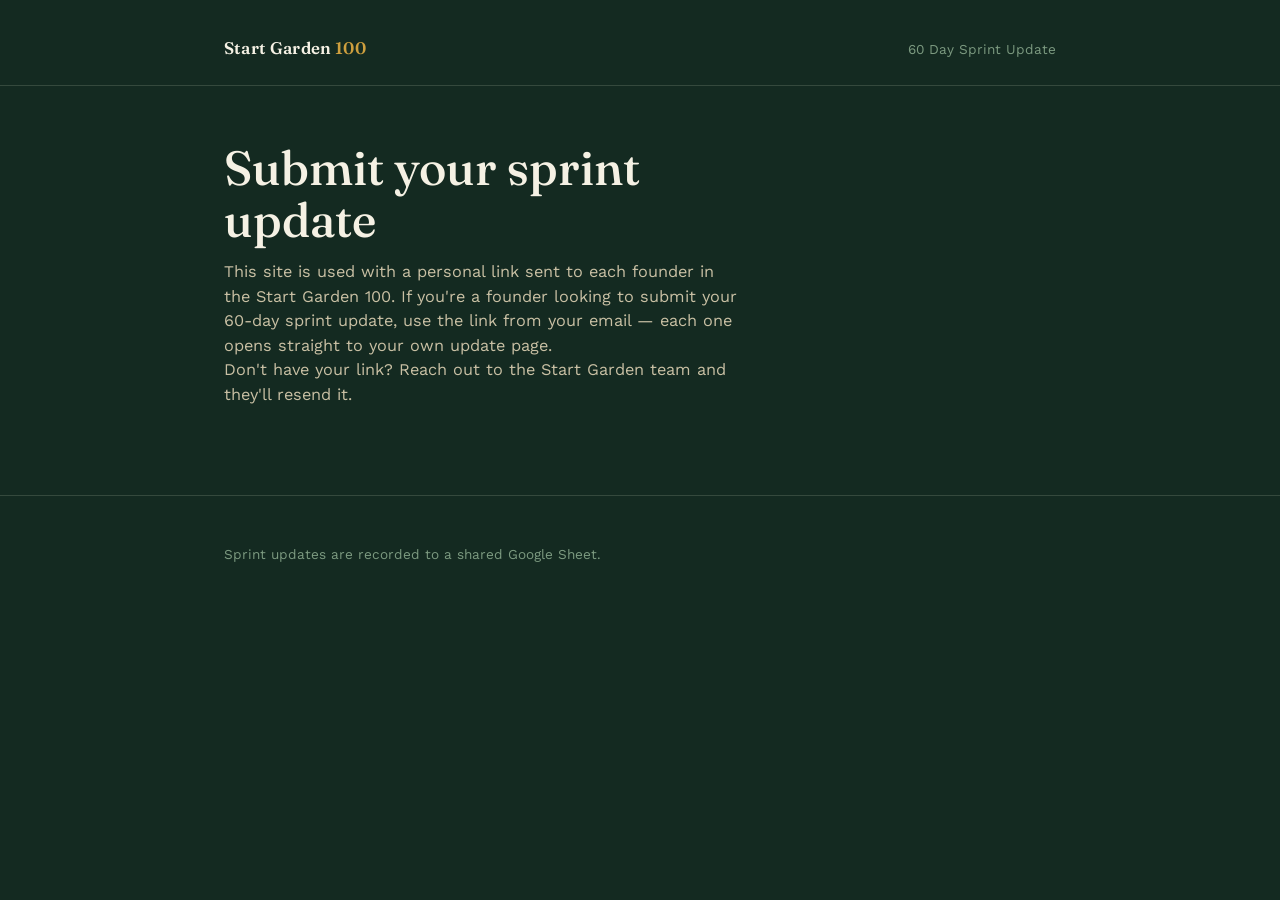
<file: index.html>
<!DOCTYPE html>
<html lang="en">
<head>
<meta charset="UTF-8">
<meta name="viewport" content="width=device-width, initial-scale=1">
<meta name="robots" content="noindex, nofollow">
<title>Start Garden 100 — 60 Day Sprint Update</title>
<meta name="description" content="Submit your 60-day sprint update for the Start Garden 100.">
<link rel="stylesheet" href="style.css">
</head>
<body>
<header class="site-header">
  <div class="shell">
    <a class="mark" href="index.html">Start Garden <span>100</span></a>
    <span class="program-tag">60 Day Sprint Update</span>
  </div>
</header>

<main>
  <div class="shell">
    <section class="roster-hero">
      <h1>Submit your sprint update</h1>
      <p>This site is used with a personal link sent to each founder in the Start Garden 100. If you're a founder looking to submit your 60-day sprint update, use the link from your email &mdash; each one opens straight to your own update page.</p>
      <p>Don't have your link? Reach out to the Start Garden team and they'll resend it.</p>
    </section>
  </div>
</main>

<footer class="site-footer">
  <div class="shell">Sprint updates are recorded to a shared Google Sheet.</div>
</footer>
</body>
</html>
</file>
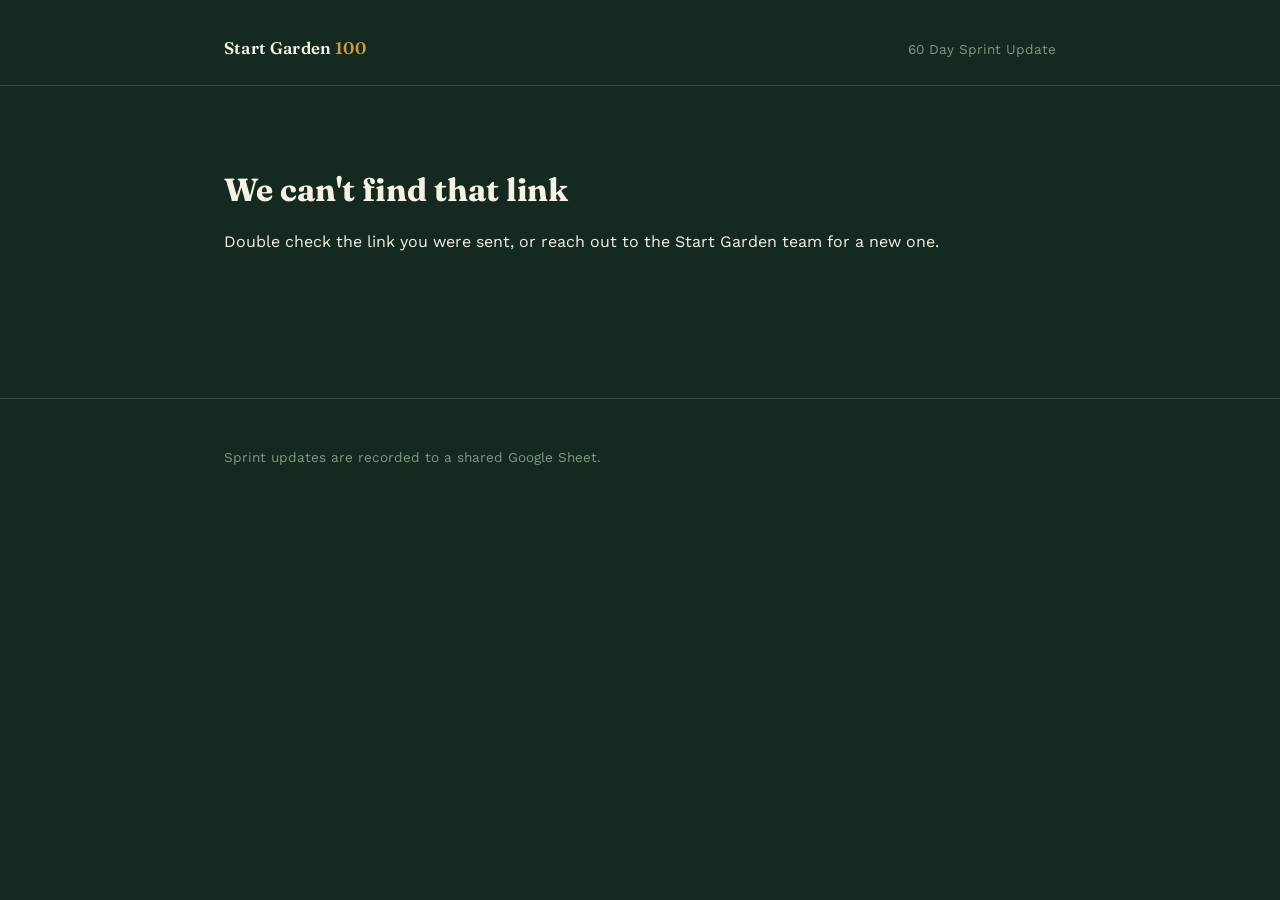
<file: founder.html>
<!DOCTYPE html>
<html lang="en">
<head>
<meta charset="UTF-8">
<meta name="viewport" content="width=device-width, initial-scale=1">
<meta name="robots" content="noindex, nofollow">
<title>60 Day Sprint Update — Start Garden 100</title>
<link rel="stylesheet" href="style.css">
</head>
<body>
<a class="skip-link" href="#main">Skip to content</a>

<header class="site-header">
  <div class="shell">
    <a class="mark" href="index.html">Start Garden <span>100</span></a>
    <span class="program-tag">60 Day Sprint Update</span>
  </div>
</header>

<main id="main">
  <div class="shell" id="page-root">

    <div class="loading-line" id="loading-state">Loading your sprint&hellip;</div>

    <div id="not-found-state" style="display:none" class="not-found">
      <h1>We can't find that link</h1>
      <p>Double check the link you were sent, or reach out to the Start Garden team for a new one.</p>
    </div>

    <div id="found-state" style="display:none">

      <section class="sprint-hero">
        <p class="sprint-eyebrow">60 Day Sprint Update</p>
        <h1 id="founder-name"></h1>
        <p class="company" id="company-name"></p>
      </section>

      <form id="sprint-form" class="sprint-form">

        <div class="record">
          <div class="record-field">
            <h2>Your stated milestone</h2>
            <p class="record-quote" id="milestone-quote"></p>
          </div>
          <div class="record-update">
            <label for="milestone-update">What happened with this milestone?</label>
            <div class="field-card">
              <textarea id="milestone-update" name="milestone-update" class="field-input" placeholder="Give us the update, in 150 words or less." required></textarea>
            </div>
            <div class="char-count" id="milestone-count">0 / 150 words</div>
          </div>
        </div>

        <div class="record">
          <div class="record-field">
            <h2>Your stated metrics</h2>
            <p class="record-quote" id="metrics-quote"></p>
          </div>
          <div class="record-update">
            <label for="metrics-update">Where did these metrics land?</label>
            <div class="field-card">
              <textarea id="metrics-update" name="metrics-update" class="field-input" placeholder="Give us the update, in 150 words or less." required></textarea>
            </div>
            <div class="char-count" id="metrics-count">0 / 150 words</div>
          </div>
        </div>

        <div class="record record-single">
          <div class="record-field">
            <h2>Anything else you want to update Start Garden on&hellip;</h2>
          </div>
          <div class="record-update">
            <label for="additional-update">Optional &mdash; anything not covered above.</label>
            <div class="field-card">
              <textarea id="additional-update" name="additional-update" class="field-input" placeholder="Give us the update, in 150 words or less."></textarea>
            </div>
            <div class="char-count" id="additional-count">0 / 150 words</div>
          </div>
        </div>

        <div class="status-block">
          <h2>How would you best describe your sprint?</h2>
          <div class="status-options">
            <label class="status-option">
              <input type="radio" name="sprint-status" value="Complete">
              <span>Complete</span>
            </label>
            <label class="status-option">
              <input type="radio" name="sprint-status" value="Partially complete">
              <span>Partially complete</span>
            </label>
            <label class="status-option">
              <input type="radio" name="sprint-status" value="Completed and exceeded goals">
              <span>Completed and exceeded goals</span>
            </label>
            <label class="status-option">
              <input type="radio" name="sprint-status" value="Pivoted into a new sprint">
              <span>Pivoted into a new sprint</span>
            </label>
          </div>
        </div>

        <div class="submit-block">
          <p class="form-note">This sends your update straight to Start Garden's sprint tracker. You can't edit it after submitting — if you need to correct something, just send another update.</p>
          <p class="form-error" id="form-error" data-visible="false"></p>
          <button type="submit" class="btn-submit" id="submit-btn">Submit update</button>
        </div>

      </form>

      <section class="confirm" id="confirm-state" data-visible="false">
        <p class="mark-big">Update received</p>
        <h1>Thanks, <span id="confirm-name"></span>.</h1>
        <p>Your 60 day sprint update is in. Start Garden's team has it now &mdash; no need to send anything else.</p>
      </section>

    </div>
  </div>
</main>

<footer class="site-footer">
  <div class="shell">Sprint updates are recorded to a shared Google Sheet.</div>
</footer>

<script src="config.js"></script>
<script src="app.js"></script>
</body>
</html>
</file>
<file: style.css>
/* ============================================================
   Start Garden — 60 Day Sprint Update
   Design concept: a field ledger for the Start Garden 100 —
   dark greenhouse-green ground, warm paper record cards,
   goldenrod for the one active action on the page.
   ============================================================ */

@import url('https://fonts.googleapis.com/css2?family=Fraunces:opsz,wght@9..144,400;9..144,500;9..144,600&family=Work+Sans:wght@400;500;600&display=swap');

:root{
  --ground:      #142A21;
  --ground-deep: #0E1E18;
  --paper:       #F5F1E4;
  --paper-dim:   #E9E3D1;
  --ink:         #17251E;
  --ink-soft:    #4B5A50;
  --line:        #35493D;
  --line-soft:   #C9C0A4;
  --gold:        #CE9F3E;
  --gold-deep:   #A87F2C;
  --sage:        #7C9A80;
  --error:       #B5533B;

  --serif: 'Fraunces', Georgia, serif;
  --sans:  'Work Sans', -apple-system, BlinkMacSystemFont, sans-serif;

  --radius: 3px;
}

*{ box-sizing: border-box; }
html{ -webkit-text-size-adjust: 100%; }

body{
  margin: 0;
  background: var(--ground);
  color: var(--paper);
  font-family: var(--sans);
  line-height: 1.5;
  -webkit-font-smoothing: antialiased;
}

a{ color: inherit; }

button, input, textarea{ font-family: inherit; }

:focus-visible{
  outline: 2px solid var(--gold);
  outline-offset: 2px;
}

.skip-link{
  position: absolute;
  left: -999px;
  top: 0;
}
.skip-link:focus{
  left: 1rem;
  top: 1rem;
  z-index: 100;
  background: var(--gold);
  color: var(--ink);
  padding: 0.5rem 1rem;
  border-radius: var(--radius);
}

/* ---------- shared shell ---------- */

.shell{
  max-width: 880px;
  margin: 0 auto;
  padding: 0 1.5rem;
}

.site-header{
  padding: 2.25rem 0 1.5rem;
  border-bottom: 1px solid var(--line);
}

.site-header .shell{
  display: flex;
  align-items: baseline;
  justify-content: space-between;
  gap: 1rem;
  flex-wrap: wrap;
}

.mark{
  font-family: var(--serif);
  font-weight: 600;
  font-size: 1.05rem;
  letter-spacing: 0.01em;
  color: var(--paper);
  text-decoration: none;
}

.mark span{
  color: var(--gold);
}

.program-tag{
  font-size: 0.85rem;
  color: var(--sage);
}

footer.site-footer{
  padding: 3rem 0 4rem;
  color: var(--sage);
  font-size: 0.85rem;
  border-top: 1px solid var(--line);
  margin-top: 3rem;
}

/* ============================================================
   INDEX / ROSTER PAGE
   ============================================================ */

.roster-hero{
  padding: 3.5rem 0 2.5rem;
}

.roster-hero h1{
  font-family: var(--serif);
  font-weight: 500;
  font-size: clamp(2.1rem, 5vw, 3rem);
  line-height: 1.08;
  margin: 0 0 0.9rem;
  max-width: 14ch;
}

.roster-hero p{
  max-width: 52ch;
  color: var(--line-soft);
  font-size: 1.02rem;
  margin: 0;
}

.roster-controls{
  display: flex;
  gap: 0.75rem;
  align-items: center;
  margin: 2rem 0 1.25rem;
  flex-wrap: wrap;
}

.roster-search{
  flex: 1 1 240px;
  background: var(--ground-deep);
  border: 1px solid var(--line);
  color: var(--paper);
  padding: 0.65rem 0.85rem;
  border-radius: var(--radius);
  font-size: 0.95rem;
}

.roster-search::placeholder{ color: var(--sage); }

.roster-count{
  font-size: 0.85rem;
  color: var(--sage);
  white-space: nowrap;
}

.roster-list{
  list-style: none;
  margin: 0 0 2rem;
  padding: 0;
  border-top: 1px solid var(--line);
}

.roster-row{
  border-bottom: 1px solid var(--line);
}

.roster-row a{
  display: flex;
  align-items: center;
  gap: 1rem;
  padding: 0.95rem 0.25rem;
  text-decoration: none;
  transition: background 0.15s ease;
}

.roster-row a:hover,
.roster-row a:focus-visible{
  background: rgba(206,159,62,0.07);
}

.roster-names{
  flex: 1;
  min-width: 0;
}

.roster-founder{
  font-family: var(--serif);
  font-size: 1.05rem;
  color: var(--paper);
}

.roster-company{
  font-size: 0.85rem;
  color: var(--sage);
  overflow: hidden;
  text-overflow: ellipsis;
  white-space: nowrap;
}

.roster-status{
  font-size: 0.78rem;
  color: var(--ground);
  background: var(--line-soft);
  padding: 0.2rem 0.55rem;
  border-radius: 999px;
  white-space: nowrap;
}

.roster-status[data-state="done"]{
  background: var(--gold);
}

.roster-go{
  color: var(--gold);
  font-size: 1.1rem;
}

/* ============================================================
   FOUNDER PAGE
   ============================================================ */

.sprint-hero{
  padding: 3rem 0 2rem;
}

.sprint-eyebrow{
  font-family: var(--serif);
  font-style: italic;
  font-size: 1.05rem;
  color: var(--sage);
  margin: 0 0 0.6rem;
}

.sprint-hero h1{
  font-family: var(--serif);
  font-weight: 500;
  font-size: clamp(1.9rem, 4.4vw, 2.7rem);
  line-height: 1.1;
  margin: 0 0 0.35rem;
}

.sprint-hero .company{
  font-size: 1.05rem;
  color: var(--line-soft);
  margin: 0;
}

.record{
  border-top: 1px solid var(--line);
  padding: 2.2rem 0;
  display: grid;
  grid-template-columns: 1fr 1fr;
  gap: 2.25rem;
  align-items: start;
}

.record:last-of-type{
  border-bottom: 1px solid var(--line);
}

.record-field h2{
  font-size: 0.78rem;
  text-transform: none;
  letter-spacing: 0.02em;
  color: var(--gold);
  margin: 0 0 0.75rem;
  font-weight: 600;
}

.record-quote{
  font-family: var(--serif);
  font-size: 1.08rem;
  line-height: 1.55;
  color: var(--paper);
  margin: 0;
  padding-left: 1rem;
  border-left: 2px solid var(--line);
}

.record-update label{
  display: block;
  font-size: 0.92rem;
  color: var(--line-soft);
  margin-bottom: 0.6rem;
}

.field-card{
  background: var(--paper);
  border-radius: var(--radius);
  padding: 0.9rem 1rem 0.7rem;
}

textarea.field-input{
  width: 100%;
  border: none;
  background: transparent;
  resize: vertical;
  min-height: 96px;
  font-family: var(--sans);
  font-size: 0.97rem;
  color: var(--ink);
  line-height: 1.5;
}

textarea.field-input::placeholder{
  color: var(--ink-soft);
}

.char-count{
  display: flex;
  justify-content: flex-end;
  font-size: 0.78rem;
  color: var(--ink-soft);
  margin-top: 0.25rem;
}

.char-count[data-over="true"]{
  color: var(--error);
}

@media (max-width: 680px){
  .record{
    grid-template-columns: 1fr;
    gap: 1.1rem;
    padding: 1.75rem 0;
  }
  .record-quote{
    font-size: 1rem;
  }
}

/* ---------- status radio group ---------- */

.status-block{
  padding: 2.2rem 0 1rem;
}

.status-block h2{
  font-family: var(--serif);
  font-weight: 500;
  font-size: 1.3rem;
  margin: 0 0 1.1rem;
}

.status-options{
  display: grid;
  grid-template-columns: repeat(2, 1fr);
  gap: 0.75rem;
}

@media (max-width: 560px){
  .status-options{ grid-template-columns: 1fr; }
}

.status-option{
  position: relative;
}

.status-option input{
  position: absolute;
  opacity: 0;
  inset: 0;
  margin: 0;
  cursor: pointer;
}

.status-option span{
  display: flex;
  align-items: center;
  gap: 0.6rem;
  border: 1px solid var(--line);
  border-radius: var(--radius);
  padding: 0.85rem 1rem;
  font-size: 0.95rem;
  color: var(--line-soft);
  transition: border-color 0.15s ease, color 0.15s ease, background 0.15s ease;
}

.status-option span::before{
  content: "";
  width: 15px;
  height: 15px;
  flex: none;
  border-radius: 50%;
  border: 1.5px solid var(--sage);
  transition: border-color 0.15s ease, box-shadow 0.15s ease;
}

.status-option input:checked + span{
  border-color: var(--gold);
  color: var(--paper);
  background: rgba(206,159,62,0.08);
}

.status-option input:checked + span::before{
  border-color: var(--gold);
  box-shadow: inset 0 0 0 3.5px var(--gold);
}

.status-option input:focus-visible + span{
  outline: 2px solid var(--gold);
  outline-offset: 2px;
}

/* ---------- submit ---------- */

.submit-block{
  padding: 1.5rem 0 2.5rem;
  border-top: 1px solid var(--line);
}

.form-note{
  font-size: 0.85rem;
  color: var(--sage);
  margin: 0 0 1.1rem;
  max-width: 50ch;
}

.form-error{
  font-size: 0.88rem;
  color: var(--error);
  margin: 0 0 1rem;
  display: none;
}

.form-error[data-visible="true"]{ display: block; }

.btn-submit{
  appearance: none;
  border: none;
  background: var(--gold);
  color: var(--ground-deep);
  font-weight: 600;
  font-size: 1rem;
  padding: 0.9rem 1.9rem;
  border-radius: var(--radius);
  cursor: pointer;
  transition: background 0.15s ease, transform 0.1s ease;
}

.btn-submit:hover{ background: var(--gold-deep); color: var(--paper); }
.btn-submit:disabled{ opacity: 0.6; cursor: progress; }

/* ---------- confirmation state ---------- */

.confirm{
  display: none;
  padding: 4.5rem 0 5rem;
  text-align: left;
}

.confirm[data-visible="true"]{ display: block; }

.confirm .mark-big{
  font-family: var(--serif);
  font-style: italic;
  color: var(--gold);
  font-size: 1rem;
  margin: 0 0 0.75rem;
}

.confirm h1{
  font-family: var(--serif);
  font-weight: 500;
  font-size: clamp(1.9rem, 4.4vw, 2.6rem);
  margin: 0 0 0.8rem;
  max-width: 16ch;
}

.confirm p{
  color: var(--line-soft);
  max-width: 48ch;
  font-size: 1.02rem;
}

.sprint-form[data-submitted="true"]{ display: none; }

/* ---------- not-found ---------- */

.not-found{
  padding: 5rem 0;
}

.not-found h1{
  font-family: var(--serif);
  font-size: 2rem;
  margin: 0 0 0.75rem;
}

.not-found a{
  color: var(--gold);
}

/* ---------- loading ---------- */

.loading-line{
  color: var(--sage);
  font-size: 0.9rem;
  padding: 3rem 0;
}
</file>
